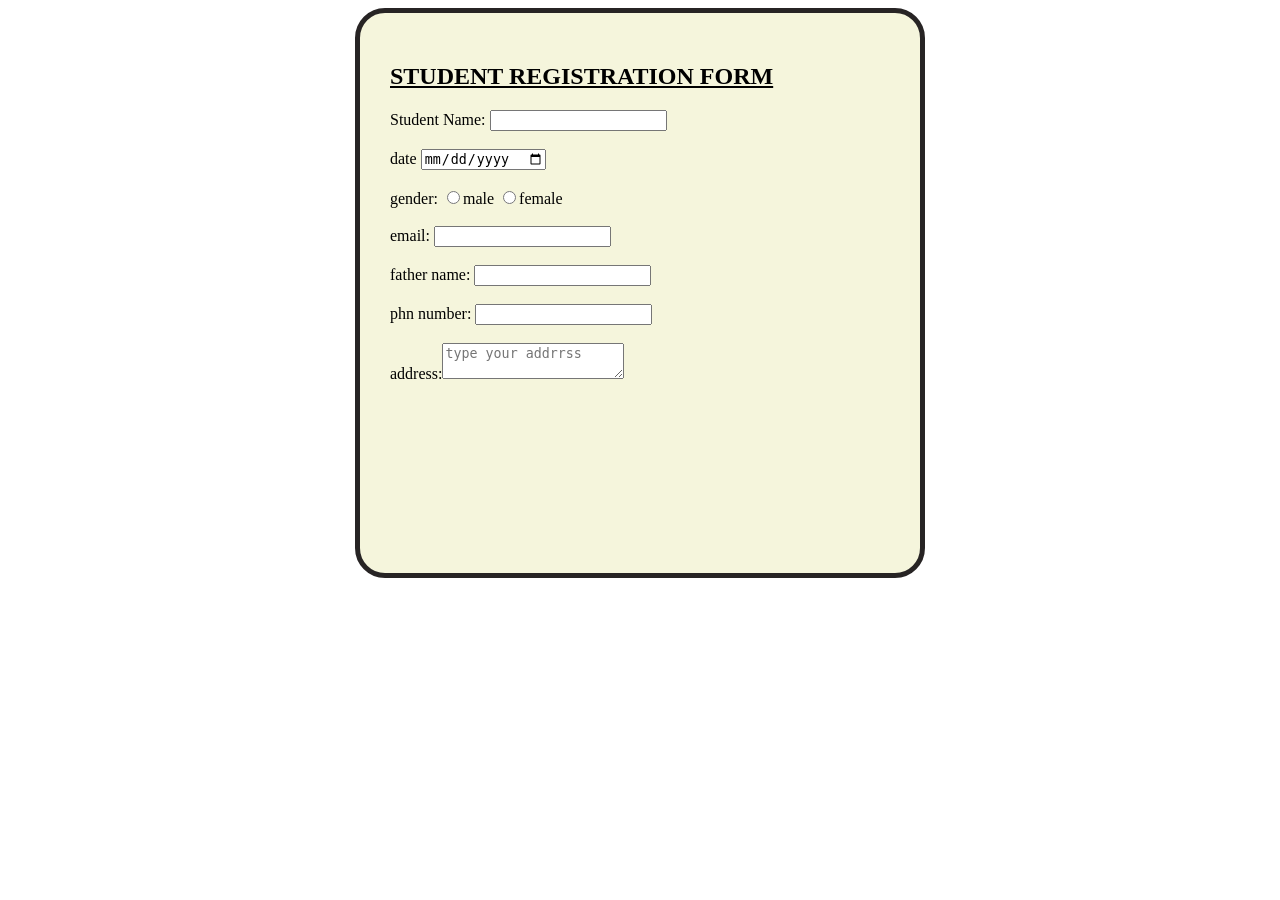
<file: form.html>
<!DOCTYPE html>
<html lang="en">
<head>
    <meta charset="UTF-8">
    <meta name="viewport" content="width=device-width, initial-scale=1.0">
    <title>Document</title>
    <style>
        .container{
            width: 500px;
            height: 500px;
            margin: auto;
            border: 5px solid rgb(39, 36, 36);
            padding: 30px;
            border-radius: 30px;
            background-color: beige;
            
        }
    </style>
</head>
<body>
    <div class="container">
    <u><h2>STUDENT REGISTRATION FORM</h2></u>
    <label for="text">Student Name:</label>
    <input type="text"><br><br>
    <label for="date">date</label>
    <input type="date"><br><br>
    <label for="gender">gender:</label>
    <input type="radio" name="gender" id="male">male
    <input type="radio" name="gender" id="female">female
    <br><br>
    <label for="email">email:</label>
    <input type="email"><br><br>
    <label for="text">father name:</label>
    <input type="text"><br><br>
    <label for="number">phn number:</label>
    
    <input type="number"><br><br>
    address:<textarea name="address" id="address" placeholder="type your addrrss"></textarea>

    </div>
</body>
</html>
</file>
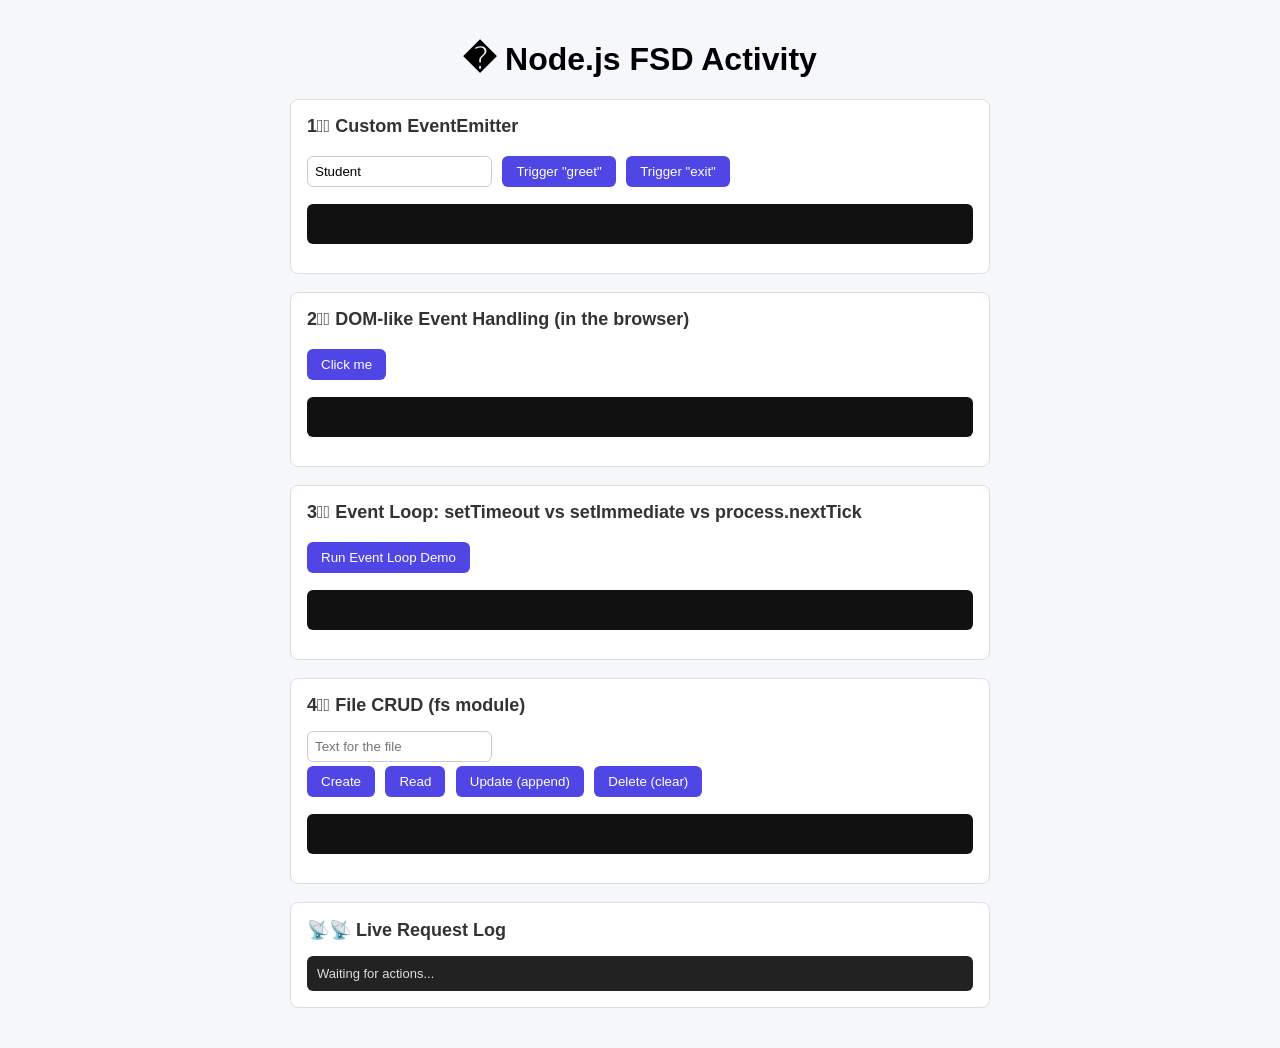
<file: index2.html>
<!DOCTYPE html> 
<html lang="en"> 
<head> 
<meta charset="UTF-8"> 
<title>Node.js FSD Activity</title> 
<style> 
  body { font-family: Arial, sans-serif; max-width: 700px; margin: 40px auto; padding: 0 20px; 
background: #f6f7fb; } 
  h1 { text-align: center; } 
  section { background: #fff; border: 1px solid #ddd; border-radius: 8px; padding: 16px; margin-bottom: 
18px; } 
  h2 { margin-top: 0; font-size: 18px; color: #333; } 
  button { margin: 4px 6px 4px 0; padding: 8px 14px; border: none; border-radius: 6px; background: 
#4f46e5; color: #fff; cursor: pointer; } 
  button:hover { background: #4338ca; } 
  input { padding: 7px; border: 1px solid #ccc; border-radius: 6px; margin-right: 6px; } 
  pre { background: #111; color: #7fffa0; padding: 10px; border-radius: 6px; overflow-x: auto; min-height: 
20px; } 
  #log { background: #222; color: #ddd; font-size: 13px; padding: 10px; border-radius: 6px; max-height: 
150px; overflow-y: auto; } 
</style> 
</head> 
<body> 
 
<h1>� Node.js FSD Activity</h1> 
 
<section> 
  <h2>1�⃣ Custom EventEmitter</h2> 
  <input id="nameInput" placeholder="Your name" value="Student"> 
  <button onclick="callGreet()">Trigger "greet"</button> 
  <button onclick="callExit()">Trigger "exit"</button> 
  <pre id="emitterOutput"></pre> 
</section> 
 
<section> 
  <h2>2�⃣ DOM-like Event Handling (in the browser)</h2> 
  <button id="domBtn">Click me</button> 
  <pre id="domOutput"></pre> 
</section> 
 
<section> 
  <h2>3�⃣ Event Loop: setTimeout vs setImmediate vs process.nextTick</h2> 
  <button onclick="runEventLoop()">Run Event Loop Demo</button> 
  <pre id="eventLoopOutput"></pre> 
</section> 
 
<section> 
  <h2>4�⃣ File CRUD (fs module)</h2> 
  <input id="fileText" placeholder="Text for the file"> 
  <br> 
  <button onclick="createFile()">Create</button> 
  <button onclick="readFile()">Read</button> 
  <button onclick="updateFile()">Update (append)</button> 
  <button onclick="deleteFile()">Delete (clear)</button> 
  <pre id="fileOutput"></pre> 
</section> 
 
<section> 
  <h2>📡📡 Live Request Log</h2> 
  <div id="log">Waiting for actions...</div> 
</section> 
 
<script> 
  const logBox = document.getElementById('log'); 
  function log(msg) { 
    const time = new Date().toLocaleTimeString(); 
    logBox.innerHTML = `[${time}] ${msg}<br>` + logBox.innerHTML; 
  } 
 
  async function callGreet() { 
    const name = document.getElementById('nameInput').value || 'Guest'; 
    const res = await fetch(`/greet?name=${encodeURIComponent(name)}`); 
    const data = await res.json(); 
    document.getElementById('emitterOutput').textContent = JSON.stringify(data, null, 2); 
    log(`GET /greet -> status ${res.status}`); 
  } 
 
  async function callExit() { 
    const res = await fetch('/exit'); 
    const data = await res.json(); 
    document.getElementById('emitterOutput').textContent = JSON.stringify(data, null, 2); 
    log(`GET /exit -> status ${res.status}`); 
  } 
 
  const domBtn = document.getElementById('domBtn'); 
  const domOutput = document.getElementById('domOutput'); 
 
  domBtn.addEventListener('click', () => { 
    domOutput.textContent = 'Native "click" event caught by addEventListener!'; 
    const myEvent = new CustomEvent('studentClicked', { detail: { time: Date.now() } }); 
    domBtn.dispatchEvent(myEvent); 
  }); 
 
  domBtn.addEventListener('studentClicked', (e) => { 
    domOutput.textContent += `\nCustom event "studentClicked" fired at ${e.detail.time}`; 
  }); 
 
  async function runEventLoop() { 
    document.getElementById('eventLoopOutput').textContent = 'Running...'; 
    const res = await fetch('/eventloop'); 
    const data = await res.json(); 
    document.getElementById('eventLoopOutput').textContent = data.order.join('\n'); 
    log(`GET /eventloop -> status ${res.status}`); 
  } 
 
  async function createFile() { 
    const text = document.getElementById('fileText').value; 
    const res = await fetch('/create', { 
      method: 'POST', 
      headers: { 'Content-Type': 'application/json' }, 
      body: JSON.stringify({ text }) 
    }); 
    const data = await res.json(); 
    document.getElementById('fileOutput').textContent = JSON.stringify(data, null, 2); 
    log(`POST /create -> status ${res.status}`); 
  } 
 
  async function readFile() { 
    const res = await fetch('/read'); 
    const data = await res.json(); 
    document.getElementById('fileOutput').textContent = JSON.stringify(data, null, 2); 
    log(`GET /read -> status ${res.status}`); 
  } 
 
  async function updateFile() { 
    const text = document.getElementById('fileText').value; 
    const res = await fetch('/update', { 
      method: 'PUT', 
      headers: { 'Content-Type': 'application/json' }, 
      body: JSON.stringify({ text }) 
    }); 
    const data = await res.json(); 
    document.getElementById('fileOutput').textContent = JSON.stringify(data, null, 2); 
    log(`PUT /update -> status ${res.status}`); 
  } 
 
  async function deleteFile() { 
    const res = await fetch('/delete', { method: 'DELETE' }); 
    const data = await res.json(); 
    document.getElementById('fileOutput').textContent = JSON.stringify(data, null, 2); 
    log(`DELETE /delete -> status ${res.status}`); 
  } 
</script> 
 
</body> 
</html>
</file>
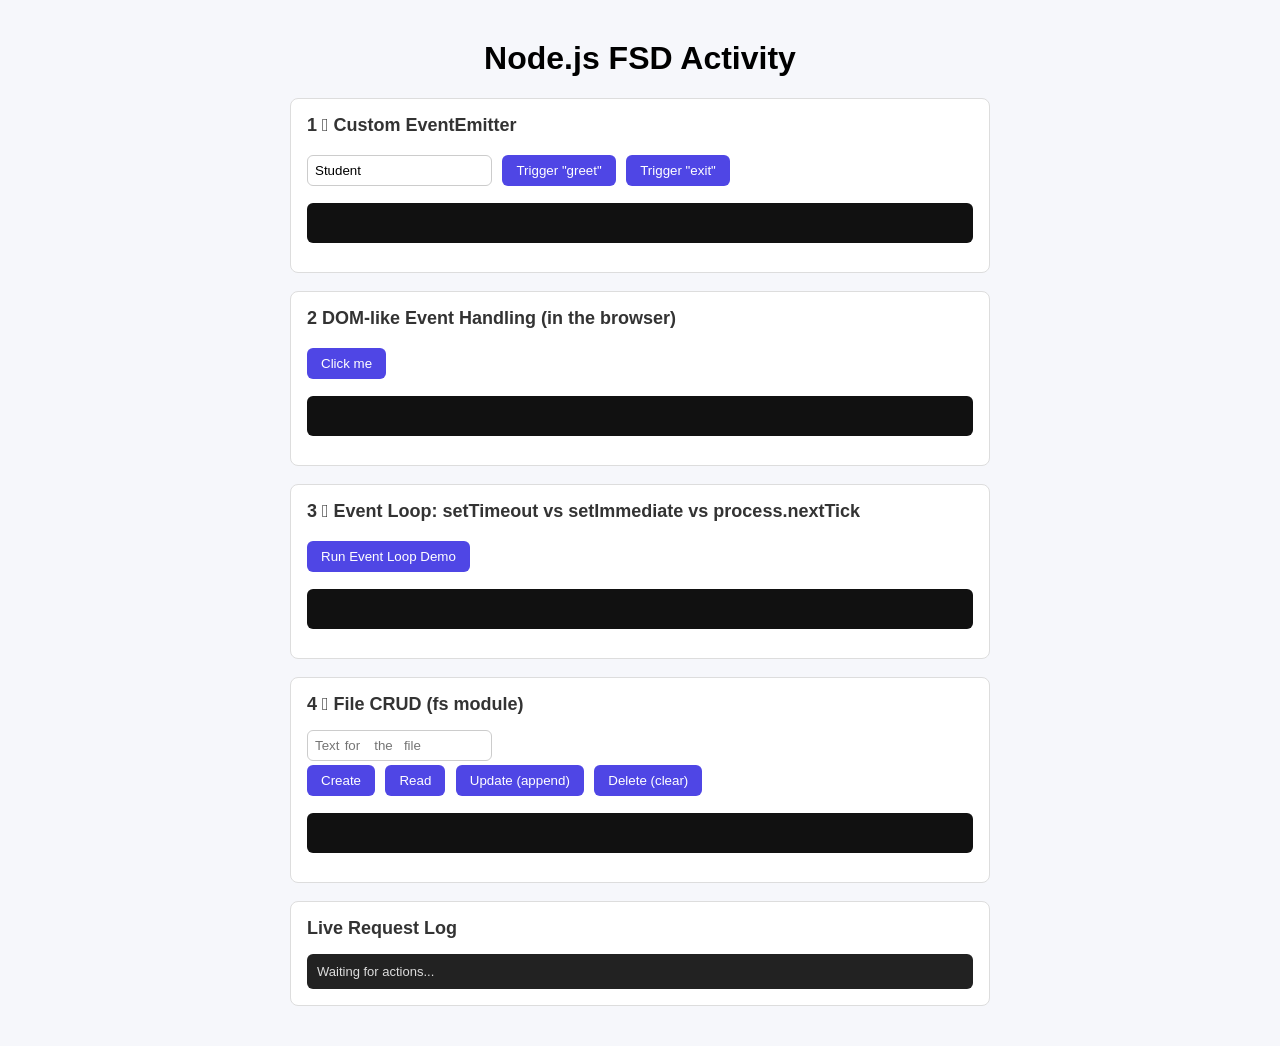
<file: LAB4.html>
<!DOCTYPE	html>
<html	lang="en">
<head>
<meta	charset="UTF-8">
<title>Node.js	FSD	Activity</title>
<style>
		body	{	font-family:	Arial,	sans-serif;	max-width:	700px;	margin:	40px	auto;	padding:	0	20px;	background:	#f6f7fb;	}
		h1	{	text-align:	center;	}
		section	{	background:	#fff;	border:	1px	solid	#ddd;	border-radius:	8px;	padding:	16px;	margin-bottom:	18px;	}
		h2	{	margin-top:	0;	font-size:	18px;	color:	#333;	}
		button	{	margin:	4px	6px	4px	0;	padding:	8px	14px;	border:	none;	border-radius:	6px;	background:	#4f46e5;	color:	#fff;	cursor:	pointer;	}
		button:hover	{	background:	#4338ca;	}
		input	{	padding:	7px;	border:	1px	solid	#ccc;	border-radius:	6px;	margin-right:	6px;	}
		pre	{	background:	#111;	color:	#7fffa0;	padding:	10px;	border-radius:	6px;	overflow-x:	auto;	min-height:	20px;	}
		#log	{	background:	#222;	color:	#ddd;	font-size:	13px;	padding:	10px;	border-radius:	6px;	max-height:	150px;	overflow-y:	auto;	}
</style>
</head>
<body>
<h1>	Node.js	FSD	Activity</h1>
<!--	1.	EventEmitter	demo	-->
<section>
		<h2>1	⃣	Custom	EventEmitter</h2>
		<input	id="nameInput"	placeholder="Your	name"	value="Student">
		<button	onclick="callGreet()">Trigger	"greet"</button>
		<button	onclick="callExit()">Trigger	"exit"</button>
		<pre	id="emitterOutput"></pre>
</section>
<!--	2.	DOM-like	event	handling	(client	side,	no	server	needed)	-->
<section>
		<h2>2	DOM-like	Event	Handling	(in	the	browser)</h2>
		<button	id="domBtn">Click	me</button>
		<pre	id="domOutput"></pre>
</section>
<!--	3.	Event	loop	visualization	-->
<section>
		<h2>3	⃣	Event	Loop:	setTimeout	vs	setImmediate	vs	process.nextTick</h2>
		<button	onclick="runEventLoop()">Run	Event	Loop	Demo</button>
		<pre	id="eventLoopOutput"></pre>
</section>
<!--	4.	fs	CRUD	-->
<section>
		<h2>4	⃣	File	CRUD	(fs	module)</h2>
		<input	id="fileText"	placeholder="Text	for	the	file">
		<br>
		<button	onclick="createFile()">Create</button>
		<button	onclick="readFile()">Read</button>
		<button	onclick="updateFile()">Update	(append)</button>
		<button	onclick="deleteFile()">Delete	(clear)</button>
		<pre	id="fileOutput"></pre>
</section>
<!--	5.	HTTP	server	response	info	-->
<section>
		<h2>	Live	Request	Log</h2>
		<div	id="log">Waiting	for	actions...</div>
</section>
<script>
		const	logBox	=	document.getElementById('log');
        function	log(msg)	{
				const	time	=	new	Date().toLocaleTimeString();
				logBox.innerHTML	=	`[${time}]	${msg}<br>`	+	logBox.innerHTML;
		}
		//	----------	1.	EventEmitter	----------
		async	function	callGreet()	{
				const	name	=	document.getElementById('nameInput').value	||	'Guest';
				const	res	=	await	fetch(`/greet?name=${encodeURIComponent(name)}`);
				const	data	=	await	res.json();
				document.getElementById('emitterOutput').textContent	=	JSON.stringify(data,	null,	2);
				log(`GET	/greet	->	status	${res.status}`);
		}
		async	function	callExit()	{
				const	res	=	await	fetch('/exit');
				const	data	=	await	res.json();
				document.getElementById('emitterOutput').textContent	=	JSON.stringify(data,	null,	2);
				log(`GET	/exit	->	status	${res.status}`);
		}
		//	----------	2.	DOM-like	custom	events	----------
		const	domBtn	=	document.getElementById('domBtn');
		const	domOutput	=	document.getElementById('domOutput');
		//	Standard	DOM	event	listener
		domBtn.addEventListener('click',	()	=>	{
				domOutput.textContent	=	'Native	"click"	event	caught	by	addEventListener!';
				//	Dispatch	our	own	CustomEvent,	just	like	Node's	EventEmitter	but	in	the	browser
				const	myEvent	=	new	CustomEvent('studentClicked',	{	detail:	{	time:	Date.now()	}	});
				domBtn.dispatchEvent(myEvent);
		});
		//	Listening	for	our	custom	event	(mirrors	emitter.on(...)	on	the	server)
		domBtn.addEventListener('studentClicked',	(e)	=>	{
				domOutput.textContent	+=	`\nCustom	event	"studentClicked"	fired	at	${e.detail.time}`;
		});
		//	----------	3.	Event	loop	demo	----------
		async	function	runEventLoop()	{
				document.getElementById('eventLoopOutput').textContent	=	'Running...';
				const	res	=	await	fetch('/eventloop');
				const	data	=	await	res.json();
				document.getElementById('eventLoopOutput').textContent	=	data.order.join('\n');
				log(`GET	/eventloop	->	status	${res.status}`);
		}
		//	----------	4.	fs	CRUD	----------
		async	function	createFile()	{
				const	text	=	document.getElementById('fileText').value;
				const	res	=	await	fetch('/create',	{
						method:	'POST',
						headers:	{	'Content-Type':	'application/json'	},
						body:	JSON.stringify({	text	})
				});
				const	data	=	await	res.json();
				document.getElementById('fileOutput').textContent	=	JSON.stringify(data,	null,	2);
				log(`POST	/create	->	status	${res.status}`);
		}
		async	function	readFile()	{
				const	res	=	await	fetch('/read');
				const	data	=	await	res.json();
				document.getElementById('fileOutput').textContent	=	JSON.stringify(data,	null,	2);
				log(`GET	/read	->	status	${res.status}`);
		}
		async	function	updateFile()	{
				const	text	=	document.getElementById('fileText').value;
				const	res	=	await	fetch('/update',	{
						method:	'PUT',
						headers:	{	'Content-Type':	'application/json'	},
						body:	JSON.stringify({	text	})
				});
				const	data	=	await	res.json();
				document.getElementById('fileOutput').textContent	=	JSON.stringify(data,	null,	2);
				log(`PUT	/update	->	status	${res.status}`);
		}
		async	function	deleteFile()	{
				const	res	=	await	fetch('/delete',	{	method:	'DELETE'	});
				const	data	=	await	res.json();
				document.getElementById('fileOutput').textContent	=	JSON.stringify(data,	null,	2);
				log(`DELETE	/delete	->	status	${res.status}`);
		}
</script>
</body>
</html>
</file>
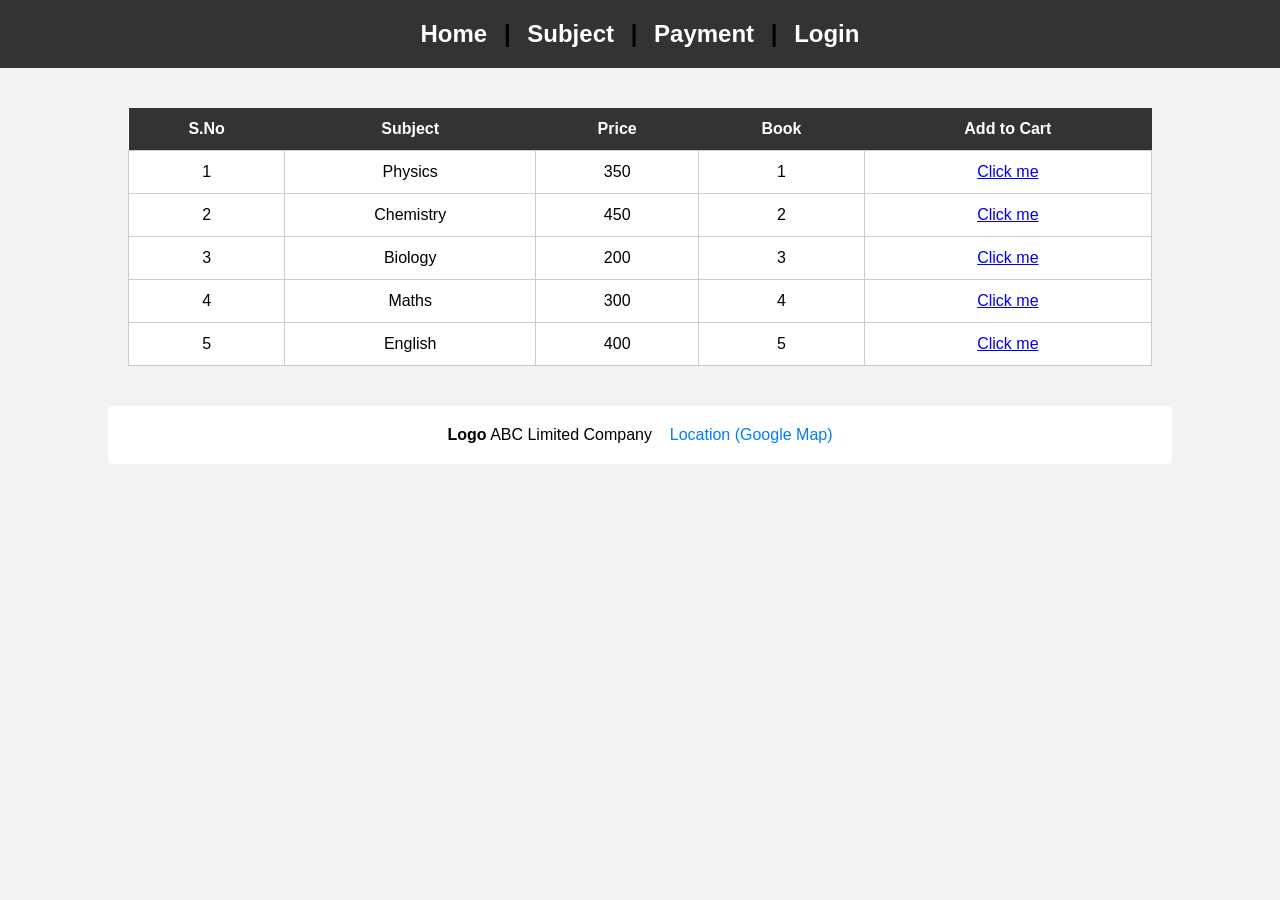
<file: project.html>
<!DOCTYPE html>
<html>
<head>
<title>ABC Limited Company</title>

<style>
body{
    font-family:Arial,sans-serif;
    margin:0;
    background-color:#f2f2f2;
}

h2{
    background-color:#333;
    padding:20px;
    margin:0;
    text-align:center;
}

h2 a{
    color:white;
    text-decoration:none;
    margin:0 10px;
}

h2 a:hover{
    color:#00bcd4;
}

table{
    width:80%;
    margin:40px auto;
    border-collapse:collapse;
    background-color:white;
}

th{
    background-color:#333;
    color:white;
    padding:12px;
}

td{
    padding:12px;
    text-align:center;
    border:1px solid #ccc;
}

tr:hover{
    background-color:#f1f1f1;
}



p{
    width:80%;
    margin:20px auto;
    padding:20px;
    background-color:white;
    text-align:center;
    border-radius:5px;
}

p a{
    color:#037cfe;
    text-decoration:none;
}

p a:hover{
    text-decoration:underline;
}
</style>

</head>

<body>

<h2>
  <a href="#">Home</a> |
  <a href="#">Subject</a> |
  <a href="#">Payment</a> |
  <a href="#">Login</a>
</h2>

<table>
  <tr>
    <th>S.No</th>
    <th>Subject</th>
    <th>Price</th>
    <th>Book</th>
    <th>Add to Cart</th>
  </tr>

  <tr>
    <td>1</td>
    <td>Physics</td>
    <td>350</td>
    <td>1</td>
    <td><a href="#">Click me</a></td>
  </tr>

  <tr>
    <td>2</td>
    <td>Chemistry</td>
    <td>450</td>
    <td>2</td>
    <td><a href="#">Click me</a></td>
  </tr>

  <tr>
    <td>3</td>
    <td>Biology</td>
    <td>200</td>
    <td>3</td>
    <td><a href="#">Click me</a></td>
  </tr>

  <tr>
    <td>4</td>
    <td>Maths</td>
    <td>300</td>
    <td>4</td>
    <td><a href="#">Click me</a></td>
  </tr>

  <tr>
    <td>5</td>
    <td>English</td>
    <td>400</td>
    <td>5</td>
    <td><a href="#">Click me</a></td>
  </tr>
</table>

<p>
  <b>Logo</b> ABC Limited Company
  &nbsp;&nbsp;
  <a href="https://maps.google.com" target="_blank">
    Location (Google Map)
  </a>
</p>

</body>
</html>
</file>
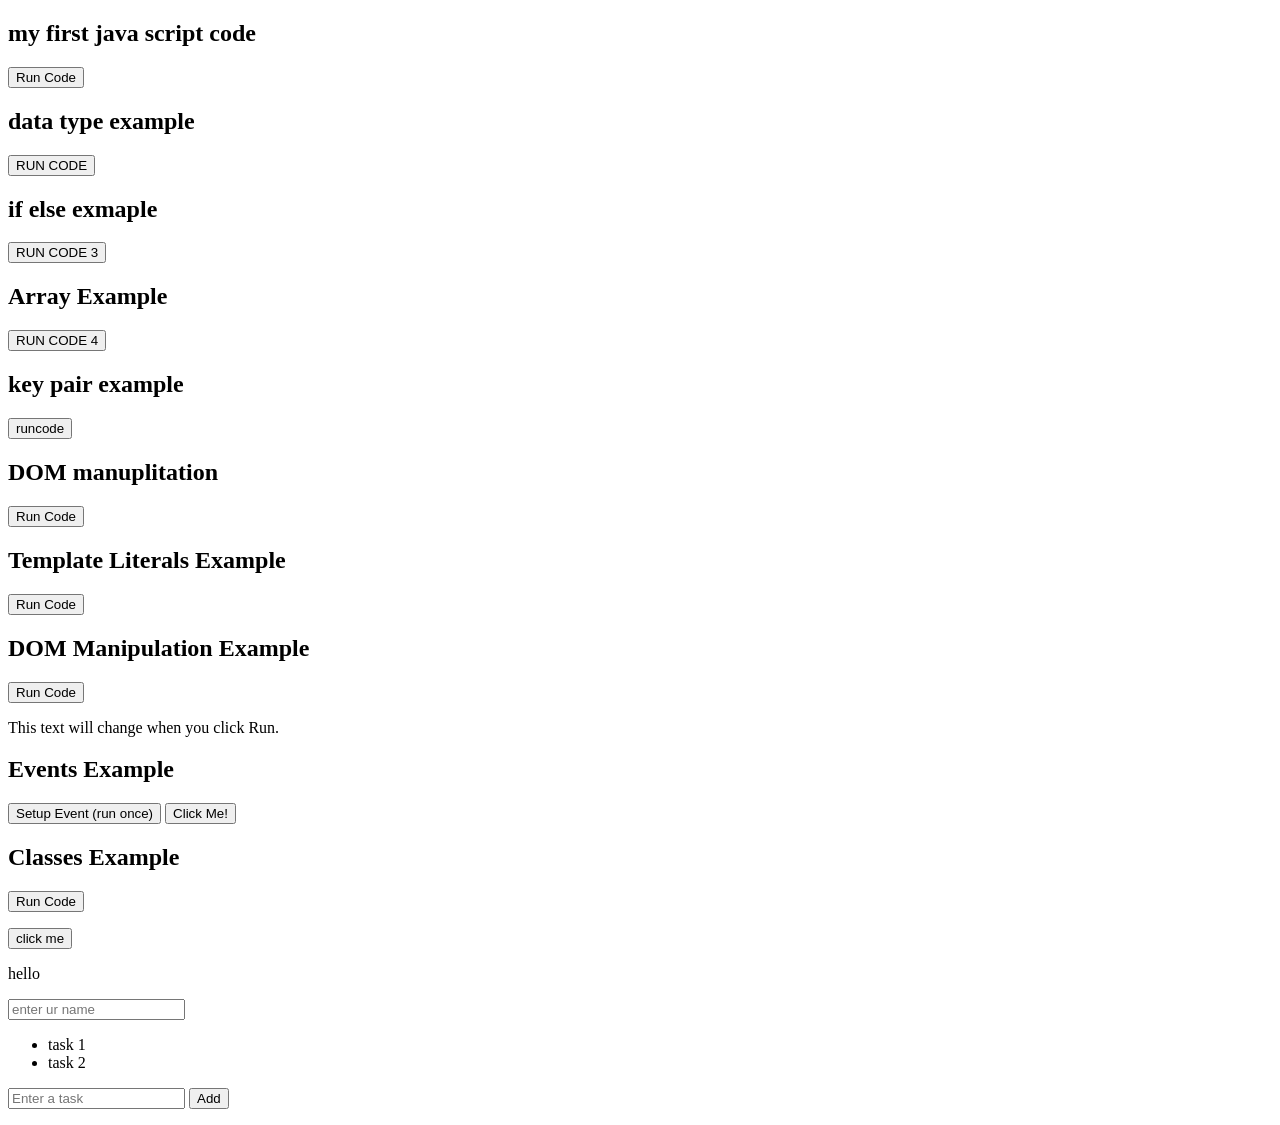
<file: .cph/js_rev.html>
<!DOCTYPE html>
<html lang="en">
<head>
    <meta charset="UTF-8">
    <meta name="viewport" content="width=device-width, initial-scale=1.0">
    <title>Document</title>
</head>
<body>
    <h2>my first java script code</h2>
    <button onclick="runCode()">Run Code</button>
    <p id="result"></p>
    <script>
        function runCode(){
            let number1= 10;
            let number2= 5;
            let sum= number1+number2;
            document.getElementById("result").innerText ="sum is:" +sum;
        }
    </script>
    <h2>data type example</h2>
    <button onclick="runcode2()">RUN CODE</button>
    <p id ="result2"></p>
    <script>
        function runcode2(){
            let age =16;
            let name="aman";
            let isstudent=true;
            document.getElementById("result2").innerText="age type:"+typeof age +" | " + "name type:"+typeof name +" | " +"isstudent type:"+typeof isstudent ;       }
            
    </script>
    <h2>if else exmaple</h2>
    <button onclick="runCode4()">RUN CODE 3</button>
    <p id="result3"></p>
        <script>
            function runCode4(){
                let marks = 75;
                if(marks>=90){
                    document.getElementById("result3").innerText ="Grade A";
                }else if(marks>=60){
                    document.getElementById("result3").innerText ="Grade B";
                }else{
                    document.getElementById("result3").innerText ="Grade C- needs improvement";
                }
            }
            </script>
            <h2>Array Example</h2>
            <button onclick="runCode5()">RUN CODE 4</button>
            <p id="result6"></p>
            <script>
                function runCode5(){
                    let student=["aman","riya","karan"]
                    let first =student[0];
                    let total =student.length;
                    student.push("sneha");
                    document.getElementById("result6").innerText=
                    "first:"+ first+" | "+
                    "total:"+ total+" | "+
                    "after add:"+ student;
                }
            </script>
            <h2>key pair example</h2>
            <button onclick="runCode7()">runcode</button>
            <p id="result7"></p>
            <script>
                function runCode7(){
                    let student={
                        name:"aman",
                        age:16,
                        marks:85;
                    };
                    let studentname = student.name;
                    let studentage = student["age"];
                    student.marks = 90;
                    document.getElementById("result7").innerText=
                    "name:"+ studentname+" | "+
                    "age:"+ studentage+" | "+
                    "updated marks:" + student.marks;
                }
            </script>

             <h2>DOM manuplitation</h2>
             
             <button onclick="runcode9()">Run Code</button>
             <p id="demotext"></p>

             <script>
                function runcode9(){
                    document.getElementById("demotext").innerText="Hello! javascript changed this text";

                    document.getElementById("demotext").style.color="green";
                }
             </script>
             
             <h2>Template Literals Example</h2>
            <button onclick="runCode8()">Run Code</button>    
            <p id="result8"></p>    
            <script>     
            function runCode8() {
                let name = "Riya";       
                let marks = 88;         
                let message = `Name: ${name}, Marks: ${marks}`;            
                document.getElementById("result8").innerText = message;     
                }   
                </script>
                 <h2>DOM Manipulation Example</h2>
                <button onclick="runCode9()">Run Code</button>
                <p id="demoText">This text will change when you click Run.</p>    
                <script>     
                function runCode9() {
                    document.getElementById("demoText").innerText = "Hello! JavaScript changed this text.";
                    document.getElementById("demoText").style.color = "green";    
                 }   
                 </script> 
                  <h2>Events Example</h2>
                  <button onclick="setupEvent()">Setup Event (run once)</button>    
                  <button id="clickMeBtn">Click Me!</button>    
                  <script>     function setupEvent() {
                    document.getElementById("clickMeBtn").addEventListener("click", function() {         alert("You clicked the button!");       });     }   
                    </script>
                    <h2>Classes Example</h2>  
                    <button onclick="runCode10()">Run Code</button>    
                    <p id="result10"></p>    
                    <script>     function runCode10() {
                        class Student {
                            constructor(name, marks) {
                                this.name = name;           
                                this.marks = marks;         
                            }          // a method (function) inside the class         
                             showResult() {
                                return this.name + " scored " + this.marks;         
                            }       
                        }              
                            let student1 = new Student("Karan", 78);              
                            document.getElementById("result10").innerText = student1.showResult();     
                        }   
                            </script>  
                            <button id="btn">click me</button>
                            <p id="output">hello</p>
                            <script>
                                document.getElementById("btn").addEventListener("click", ()=>{
                                    document.getElementById("output").textContent = "button was clicked!";
                                });
                            </script>
                            <input type ="text" id ="nameinput" placeholder="enter ur name">
                            <p id="greet"></p>
                            <script>
                                const input= document.getElementById("nameinput");
                                const greet = document.getElementById("greet");
                                input.addEventListener("input", () => {
                                    greet.textContent = `hello , ${input,value}!`;
                                });
                            </script>
                            <ul id ="tasklist">
                                <li>task 1</li>
                                <li>task 2</li>
                            </ul>
                            <script>
                                document.getElementById("tasklist").addEventListener("click",(e) =>{
                                    if(e.target.tagname ==="li"){
                                        e.target.remove();
                                    }
                                });
                            </script>
<input type="text" id="taskInput" placeholder="Enter a task">
<button id="addButton">Add</button>
<ul id="taskList1"></ul>
<script>
    document.getElementById("addButton").addEventListener("click", () => {
        const input = document.getElementById("taskInput");
        if (input.value.trim() !== ""){
            const li = document.createElement("li");
            li.textContent = input.value;
            document.getElementById("taskList1").appendChild(li);
            input.value = "";
        }
    });
</script>
</body>
</html>
</file>
